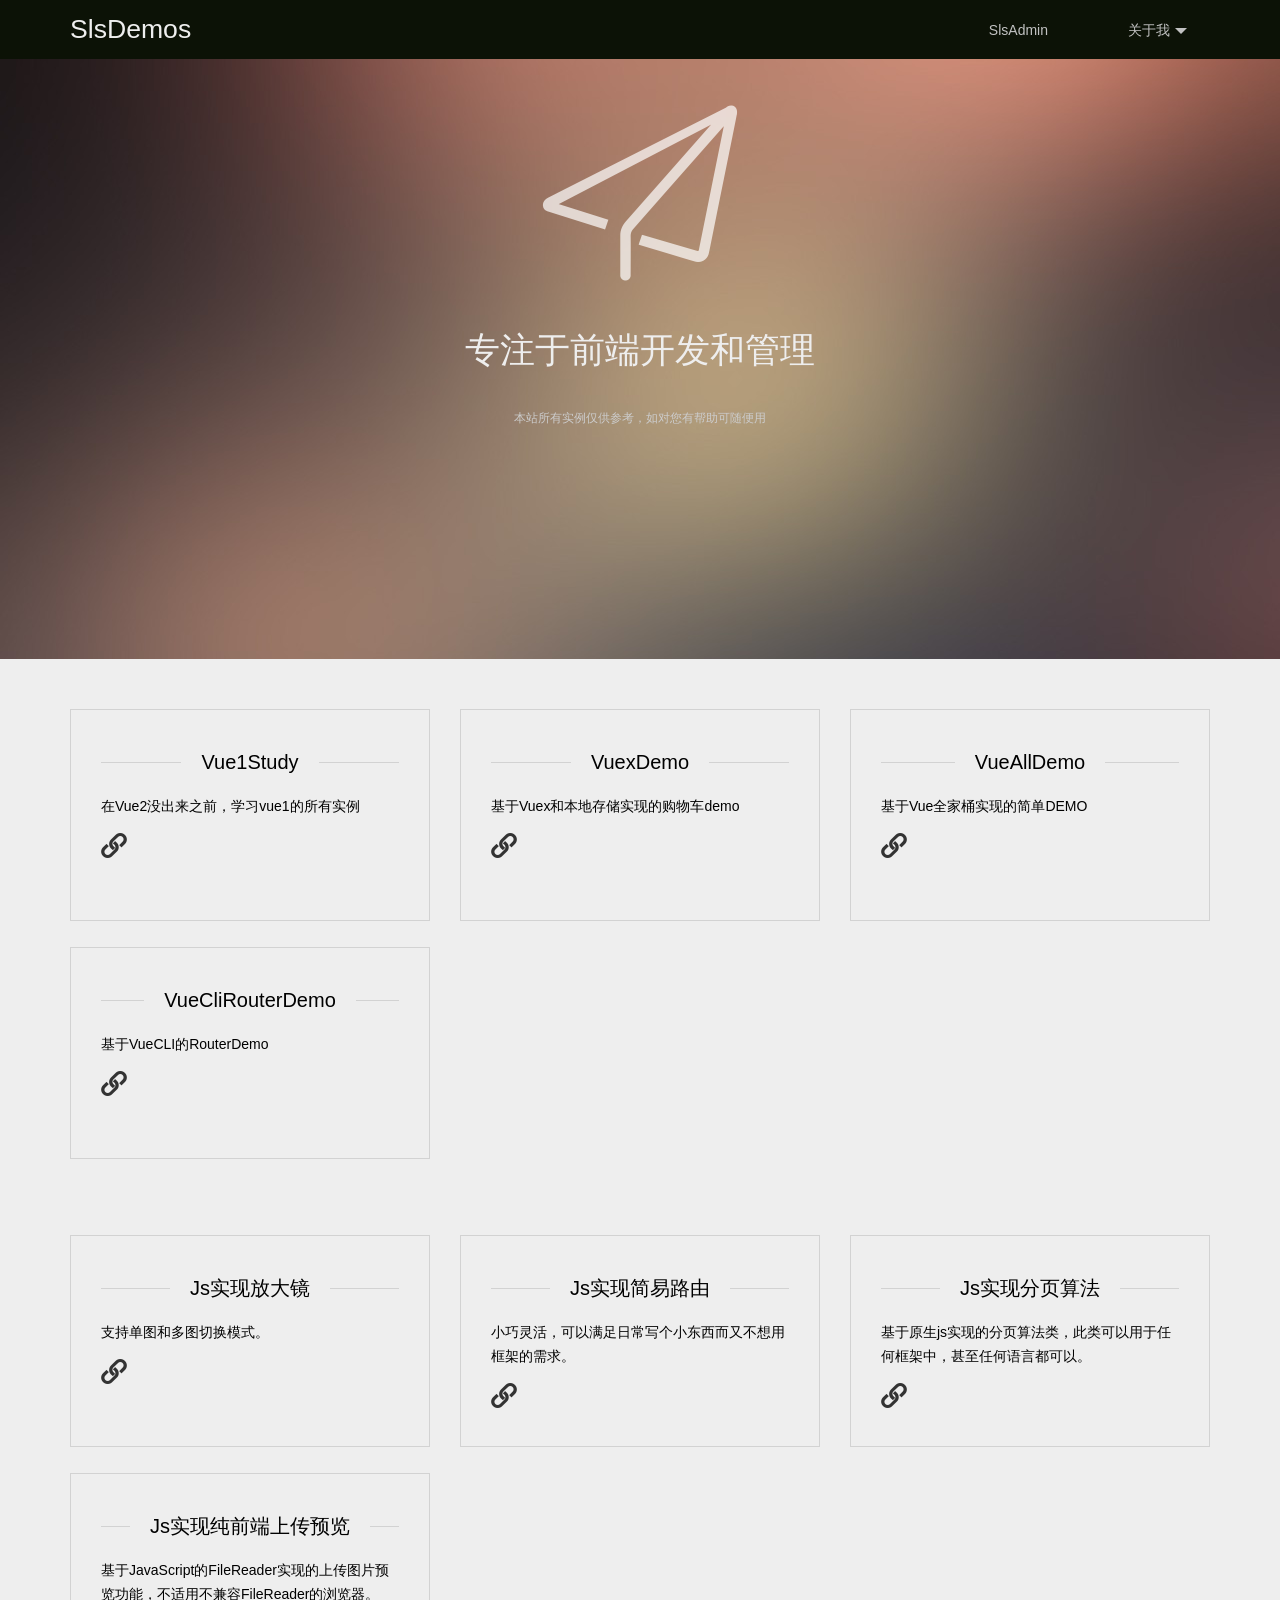
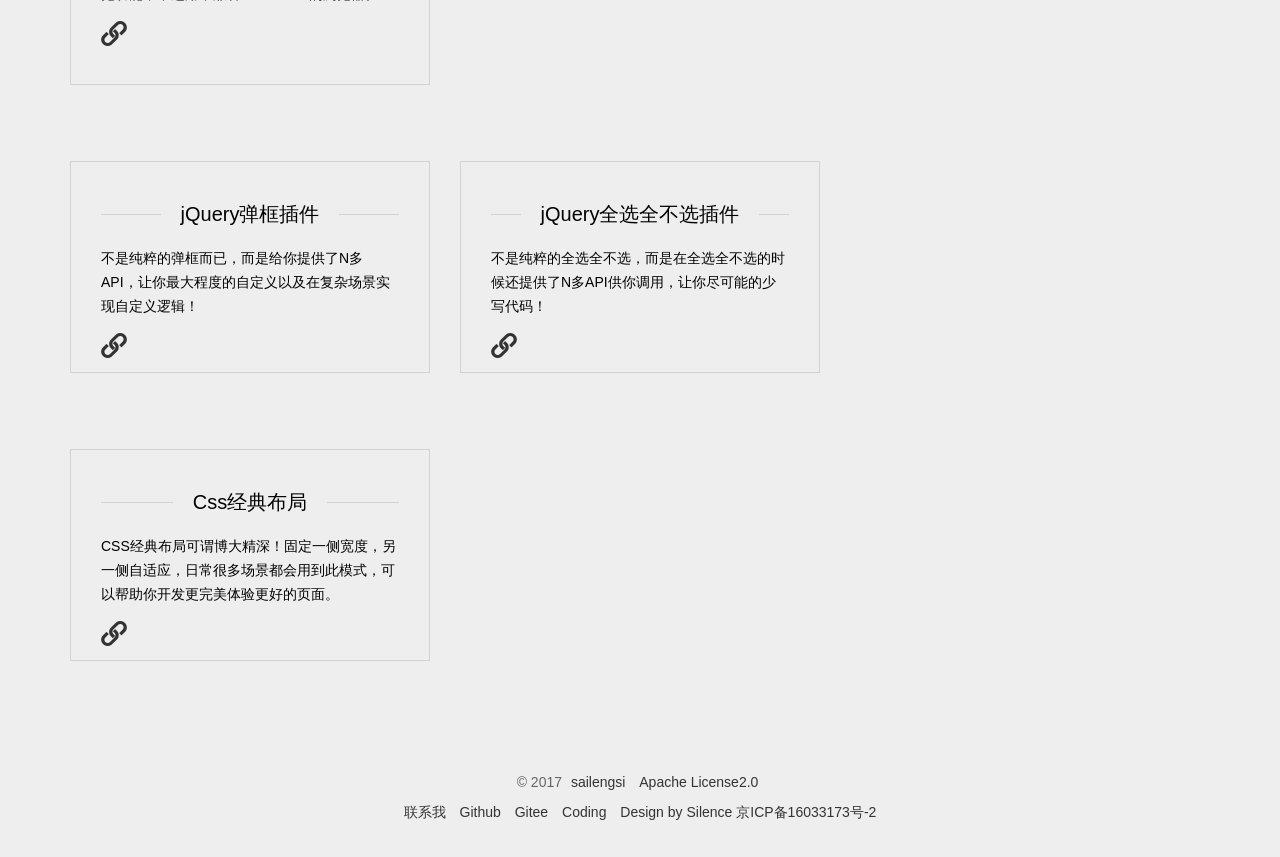
<file: index.html>
<!DOCTYPE html>
<html>

<head>
    <meta charset="utf-8">
    <title>SlsDemos - 专注于前端的开发和管理</title>
    <meta name="keywords" content="赛冷思,赛冷思个人博客,赛冷思演示,赛冷思demo,赛冷思css,赛冷思js,赛冷思javascript,赛冷思jquery,赛冷思vue,赛冷思react,赛冷思angular">
    <meta name="description" content="赛冷思在日常开发者积累的常见demo，自己源码实现，代码开源，可供参考。">
    <meta name="renderer" content="webkit">
    <meta http-equiv="X-UA-Compatible" content="IE=edge,chrome=1">
    <meta name="viewport" content="width=device-width, initial-scale=1, maximum-scale=1">
    <meta name="apple-mobile-web-app-status-bar-style" content="black">
    <meta name="apple-mobile-web-app-capable" content="yes">
    <meta name="format-detection" content="telephone=no">
    <!--<script src="./layui/layui.js" charset="utf-8"></script>-->
    <link rel="stylesheet" media="all" href="static/lib/layui/css/layui.css" />
    <link rel="stylesheet" media="all" href="static/css/site.css" />
</head>

<body class="site-home" id="LAY_home" style="background-color: #eee;">
    <div class="layui-header header header-index">
        <div class="layui-main">
            <a class="logo" href="/" style="font-size: 1.9em;line-height: 1em;color: #eee;">SlsDemos</a>
            <ul class="layui-nav" pc>
                <li class="layui-nav-item">
                    <a href="https://slsadmin.org/" target="_blank">SlsAdmin</a>
                </li>
                <!-- <li class="layui-nav-item">
                    <a href="https://sailengsi.com/" target="_blank">个人博客</a>
                </li> -->
                <!-- <li class="layui-nav-item">
                    <a href="https://github.com/" target="_blank">GitHub</a>
                </li> -->
                <!-- <li class="layui-nav-item" pc>
                <a href="http://fly.layui.com/" target="_blank">社区</a>
            </li> -->
                <li class="layui-nav-item" pc>
                    <a href="javascript:;">关于我</a>
                    <dl class="layui-nav-child">
                        <dd><a href="https://sailengsi.com/" target="_blank">个人博客</a></dd>
                        <dd><a href="https://github.com/sailengsi/" target="_blank">GitHub</a></dd>
                        <dd><a href="https://gitee.com/sailengsi/" target="_blank">Gitee</a></dd>
                        <dd><a href="https://coding.net/u/sailengsi/project" target="_blank">Coding</a></dd>
                    </dl>
                </li>
            </ul>
        </div>
    </div>
    <div class="site-banner">
        <div class="site-banner-bg" style="background: url(static/images/banner-bg.jpg) left top no-repeat;background-size:cover; background-color: #010600;">
        </div>
        <div class="site-banner-main">
            <div class="site-zfj">
                <i class="layui-icon" style="color: #fff; color: rgba(255,255,255,.7);">&#xe609;</i>
            </div>
            <div class="layui-anim" style="line-height: 2.6em;color: #eee;font-size: 2.5em;">
                专注于前端开发和管理
            </div>
            <!-- <div class="site-download">
            <a href="http://git.oschina.net/apiadmin/ApiAdmin/repository/archive/v2.0.1" class="layui-inline site-down" target="_blank">
                <cite class="layui-icon">&#xe601;</cite>
                立即下载
            </a>
        </div> -->
            <div class="site-version">
                <!-- <span>当前版本：<cite class="site-showv">v2.0.1</cite></span>
            <span><a href="http://git.oschina.net/apiadmin/ApiAdmin/releases" target="_blank">更新日志</a></span>
            <span>下载量：<em class="site-showdowns">2782</em></span> -->
                <span>本站所有实例仅供参考，如对您有帮助可随便用</span>
            </div>
        </div>
    </div>
    <div class="layui-main">
        <!-- vue -->
        <ul class="site-idea">
            <li class="mg0">
                <fieldset class="layui-elem-field layui-field-title">
                    <legend>Vue1Study</legend>
                    <p>在Vue2没出来之前，学习vue1的所有实例</p>
                    <div class='mt'>
                        <!-- <a target="_blank" class="go-git" data-href="/sls-vue1-study">
		                		<span>
			                		<i class="layui-icon">&#xe635;</i>  
			                	</span>
		                	</a> -->
                        <a target="_blank" class="go-git" data-href="/sls-vue1-study">
	                		<span>
		                		<i class="layui-icon">&#xe64c;</i>  
		                	</span>
	                	</a>
                    </div>
                </fieldset>
            </li>
            <li>
                <fieldset class="layui-elem-field layui-field-title">
                    <legend>VuexDemo</legend>
                    <p>基于Vuex和本地存储实现的购物车demo</p>
                    <div class='mt'>
                        <!-- <a target="_blank" href="https://github.com/sls-vuex2-demo">
		                		<span>
			                		<i class="layui-icon">&#xe635;</i>  
			                	</span>
		                	</a> -->
                        <a target="_blank" class="go-git" data-href="/sls-vuex2-demo">
	                		<span>
		                		<i class="layui-icon">&#xe64c;</i>  
		                	</span>
	                	</a>
                    </div>
                </fieldset>
            </li>
            <li>
                <fieldset class="layui-elem-field layui-field-title">
                    <legend>VueAllDemo</legend>
                    <p>基于Vue全家桶实现的简单DEMO</p>
                    <div class='mt'>
                        <!-- <a target="_blank" href="https://github.com/sls-vue2-all-demo">
		                		<span>
			                		<i class="layui-icon">&#xe635;</i>  
			                	</span>
		                	</a> -->
                        <a target="_blank" class="go-git" data-href="/sls-vue2-all-demo">
	                		<span>
		                		<i class="layui-icon">&#xe64c;</i>  
		                	</span>
	                	</a>
                    </div>
                </fieldset>
            </li>
            <li class="mg0">
                <fieldset class="layui-elem-field layui-field-title">
                    <legend>VueCliRouterDemo</legend>
                    <p>基于VueCLI的RouterDemo</p>
                    <div class='mt'>
                        <!-- <a target="_blank" href="https://github.com/sls-vue2-cli-router-demo">
		                		<span>
			                		<i class="layui-icon">&#xe635;</i>  
			                	</span>
		                	</a> -->
                        <a target="_blank" class="go-git" data-href="/sls-vue2-cli-router-demo">
	                		<span>
		                		<i class="layui-icon">&#xe64c;</i>  
		                	</span>
	                	</a>
                    </div>
                </fieldset>
            </li>
        </ul>
        <!-- javascript -->
        <ul class="site-idea">
            <li class="mg0">
                <fieldset class="layui-elem-field layui-field-title">
                    <legend>Js实现放大镜</legend>
                    <p>支持单图和多图切换模式。</p>
                    <div class='mt'>
                        <!-- <a target="_blank" href="https://github.com/sls-pic-magnifier">
		                		<span>
			                		<i class="layui-icon">&#xe635;</i>  
			                	</span>
		                	</a> -->
                        <a target="_blank" class="go-git" data-href="/sls-pic-magnifier">
	                		<span>
		                		<i class="layui-icon">&#xe64c;</i>  
		                	</span>
	                	</a>
                        <!-- <a target="_blank" href="https://github.com/sls-pic-magnifier/blob/master/README.md">
		                		<span>
			                		<i class="layui-icon">&#xe705;</i>  
			                	</span>
		                	</a> -->
                    </div>
                </fieldset>
            </li>
            <li>
                <fieldset class="layui-elem-field layui-field-title">
                    <legend>Js实现简易路由</legend>
                    <p>小巧灵活，可以满足日常写个小东西而又不想用框架的需求。</p>
                    <div class='mt'>
                        <!-- <a target="_blank" href="https://github.com/sls-route">
	                		<span>
		                		<i class="layui-icon">&#xe635;</i>  
		                	</span>
	                	</a> -->
                        <a target="_blank" class="go-git" data-href="/sls-route">
	                		<span>
		                		<i class="layui-icon">&#xe64c;</i>  
		                	</span>
	                	</a>
                        <!-- <a target="_blank" class="go-git" data-href="/js/sls-route/doc/">
	                		<span>
		                		<i class="layui-icon">&#xe705;</i>  
		                	</span>
	                	</a> -->
                    </div>
                </fieldset>
            </li>
            <li>
                <fieldset class="layui-elem-field layui-field-title">
                    <legend>Js实现分页算法</legend>
                    <p>基于原生js实现的分页算法类，此类可以用于任何框架中，甚至任何语言都可以。</p>
                    <div class='mt'>
                        <!-- <a target="_blank" href="https://github.com/sls-page">
	                		<span>
		                		<i class="layui-icon">&#xe635;</i>  
		                	</span>
	                	</a> -->
                        <a target="_blank" class="go-git" data-href="/sls-page">
	                		<span>
		                		<i class="layui-icon">&#xe64c;</i>  
		                	</span>
	                	</a>
                        <!-- <a target="_blank" class="go-git" data-href="/js/sls-page/doc/">
	                		<span>
		                		<i class="layui-icon">&#xe705;</i>  
		                	</span>
	                	</a> -->
                    </div>
                </fieldset>
            </li>
            <li class="mg0">
                <fieldset class="layui-elem-field layui-field-title">
                    <legend>Js实现纯前端上传预览</legend>
                    <p>基于JavaScript的FileReader实现的上传图片预览功能，不适用不兼容FileReader的浏览器。</p>
                    <div class='mt'>
                        <!-- <a target="_blank" href="https://github.com/sls-upload-preview">
	                		<span>
		                		<i class="layui-icon">&#xe635;</i>  
		                	</span>
	                	</a> -->
                        <a target="_blank" class="go-git" data-href="/sls-upload-preview">
	                		<span>
		                		<i class="layui-icon">&#xe64c;</i>  
		                	</span>
	                	</a>
                        <!-- <a target="_blank" class="go-git" data-href="/js/sls-upload-preview/doc/">
		                		<span>
			                		<i class="layui-icon">&#xe705;</i>  
			                	</span>
		                	</a> -->
                    </div>
                </fieldset>
            </li>
        </ul>
        <!-- jquery -->
        <ul class="site-idea">
            <li class="mg0">
                <fieldset class="layui-elem-field layui-field-title">
                    <legend>jQuery弹框插件</legend>
                    <p>不是纯粹的弹框而已，而是给你提供了N多API，让你最大程度的自定义以及在复杂场景实现自定义逻辑！</p>
                    <div class='mt'>
                        <!-- <a target="_blank" href="https://github.com/sls-jquery-modal">
	                		<span>
		                		<i class="layui-icon">&#xe635;</i>  
		                	</span>
	                	</a> -->
                        <a target="_blank" class="go-git" data-href="/sls-jquery-modal">
	                		<span>
		                		<i class="layui-icon">&#xe64c;</i>  
		                	</span>
	                	</a>
                        <!-- <a target="_blank" class="go-git" data-href="/jquery/sls-jquery-modal/doc/">
	                		<span>
		                		<i class="layui-icon">&#xe705;</i>
		                	</span>
	                	</a> -->
                    </div>
                </fieldset>
            </li>
            <li>
                <fieldset class="layui-elem-field layui-field-title">
                    <legend>jQuery全选全不选插件</legend>
                    <p>不是纯粹的全选全不选，而是在全选全不选的时候还提供了N多API供你调用，让你尽可能的少写代码！</p>
                    <div class='mt'>
                        <!-- <a target="_blank" href="https://github.com/sls-jquery-checked">
	                		<span>
		                		<i class="layui-icon">&#xe635;</i>  
		                	</span>
	                	</a> -->
                        <a target="_blank" class="go-git" data-href="/sls-jquery-checked">
	                		<span>
		                		<i class="layui-icon">&#xe64c;</i>  
		                	</span>
	                	</a>
                        <!-- <a target="_blank" class="go-git" data-href="/jquery/sls-jquery-checked/doc/">
	                		<span>
		                		<i class="layui-icon">&#xe705;</i>
		                	</span>
	                	</a> -->
                    </div>
                </fieldset>
            </li>
        </ul>
        <!-- Css -->
        <ul class="site-idea">
            <li class="mg0">
                <fieldset class="layui-elem-field layui-field-title">
                    <legend>Css经典布局</legend>
                    <p>CSS经典布局可谓博大精深！固定一侧宽度，另一侧自适应，日常很多场景都会用到此模式，可以帮助你开发更完美体验更好的页面。</p>
                    <div class='mt'>
                        <!-- <a target="_blank" href="https://github.com/css-layout-fixed-auto">
	                		<span>
		                		<i class="layui-icon">&#xe635;</i>  
		                	</span>
	                	</a> -->
                        <a target="_blank" class="go-git" data-href="/css-layout-fixed-auto">
	                		<span>
		                		<i class="layui-icon">&#xe64c;</i>  
		                	</span>
	                	</a>
                        <!-- <a target="_blank" href="https://github.com/css-layout-fixed-auto/blob/master/readme.md">
	                		<span>
		                		<i class="layui-icon">&#xe705;</i>  
		                	</span>
	                	</a> -->
                    </div>
                </fieldset>
            </li>
        </ul>
    </div>
    <div class="layui-footer footer footer-index">
        <div class="layui-main">
            <p>&copy; 2017 <a target="_blank" class="go-git" data-href="/">sailengsi</a> <a href="https://www.apache.org/licenses/LICENSE-2.0.html">Apache License2.0</a></p>
            <p>
                <!-- <a href="https://admin.apiadmin.org/" target="_blank">案例</a> -->
                <!-- <a href="javascript:layer.msg('请在开源项目中捐赠！');" target="_blank">捐赠</a> -->
                <a href="https://sailengsi.com/messages" target="_blank">联系我</a>
                <a href="https://github.com/sailengsi" target="_blank">Github</a>
                <a href="https://gitee.com/sailengsi" target="_blank">Gitee</a>
                <a href="https://coding.net/u/sailengsi/project" target="_blank">Coding</a>
                <a href="https://sailengsi.com/" target="_blank">Design by Silence 京ICP备16033173号-2</a>
            </p>
        </div>
    </div>
    <script charset="utf-8" src="static/lib/layui/layui.all.js"></script>
    <script>
        var host = window.location.host,
            gitHost = '/';
            goGits = document.querySelectorAll('.go-git');

            switch(host){
                case 'sailengsi.github.io':
                    gitHost = 'https://github.com/';
                break;
                case 'sailengsi.coding.me':
                    gitHost = 'https://coding.net/';
                break;
                case 'sailengsi.gitee.io':
                    gitHost = 'https://gitee.com/';
                break;
                default:
                    gitHost = 'https://github.com/';
            }
        for(var i = 0;i<goGits.length;i++){
            goGits[i].onclick=(function(j){
                return function(){
                    var repoName = this.getAttribute('data-href');
                    if (host === '/') {
                        window.open('https://github.com/sailengsi'+repoName);
                        // window.location.href='https://github.com/sailengsi'+repoName;
                        return;
                    }
                    if (host === 'sailengsi.coding.me') {
                        window.open(gitHost+'u/sailengsi/p'+repoName+'/git');
                        // window.location.href=gitHost+'u/sailengsi/p/'+repoName+'/git';
                        return;
                    }
                    window.open(gitHost+'sailengsi'+repoName);
                    // window.location.href = gitHost+'sailengsi'+repoName;
                }
            })(i);
        }
    </script>
    <script>
    (function() {
        var bp = document.createElement('script');
        var curProtocol = window.location.protocol.split(':')[0];
        if (curProtocol === 'https') {
            bp.src = 'https://zz.bdstatic.com/linksubmit/push.js';
        } else {
            bp.src = 'http://push.zhanzhang.baidu.com/push.js';
        }
        var s = document.getElementsByTagName("script")[0];
        s.parentNode.insertBefore(bp, s);
    })();
    </script>
</body>

</html>
</file>
<file: static/lib/layui/css/layui.css>
/** layui-v1.0.9_rls MIT License By http://www.layui.com */
 .layui-laypage a,a{text-decoration:none}.layui-btn,.layui-inline,img{vertical-align:middle}.layui-btn,.layui-unselect{-webkit-user-select:none;-ms-user-select:none;-moz-user-select:none}.layui-btn,.layui-tree li i,.layui-unselect{-moz-user-select:none}blockquote,body,button,dd,div,dl,dt,form,h1,h2,h3,h4,h5,h6,input,li,ol,p,pre,td,textarea,th,ul{margin:0;padding:0;-webkit-tap-highlight-color:rgba(0,0,0,0)}a:active,a:hover{outline:0}img{display:inline-block;border:none}li{list-style:none}table{border-collapse:collapse;border-spacing:0}h1,h2,h3{font-size:14px;font-weight:400}h4,h5,h6{font-size:100%;font-weight:400}button,input,optgroup,option,select,textarea{font-family:inherit;font-size:inherit;font-style:inherit;font-weight:inherit;outline:0}pre{white-space:pre-wrap;white-space:-moz-pre-wrap;white-space:-pre-wrap;white-space:-o-pre-wrap;word-wrap:break-word}::-webkit-scrollbar{width:10px;height:10px}::-webkit-scrollbar-button:vertical{display:none}::-webkit-scrollbar-corner,::-webkit-scrollbar-track{background-color:#e2e2e2}::-webkit-scrollbar-thumb{border-radius:0;background-color:rgba(0,0,0,.3)}::-webkit-scrollbar-thumb:vertical:hover{background-color:rgba(0,0,0,.35)}::-webkit-scrollbar-thumb:vertical:active{background-color:rgba(0,0,0,.38)}@font-face{font-family:layui-icon;src:url(../font/iconfont.eot?v=1.0.9);src:url(../font/iconfont.eot?v=1.0.9) format('embedded-opentype'),url(../font/iconfont.svg?v=1.0.9) format('svg'),url(../font/iconfont.woff?v=1.0.9) format('woff'),url(../font/iconfont.ttf?v=1.0.9) format('truetype')}.layui-icon{font-family:layui-icon!important;font-size:16px;font-style:normal;-webkit-font-smoothing:antialiased;-moz-osx-font-smoothing:grayscale}body{line-height:24px;font:14px Helvetica Neue,Helvetica,PingFang SC,\5FAE\8F6F\96C5\9ED1,Tahoma,Arial,sans-serif}hr{height:1px;margin:10px 0;border:0;background-color:#e2e2e2;clear:both}a{color:#333}a:hover{color:#777}a cite{font-style:normal;*cursor:pointer}.layui-box,.layui-box *{-webkit-box-sizing:content-box!important;-moz-box-sizing:content-box!important;box-sizing:content-box!important}.layui-border-box,.layui-border-box *{-webkit-box-sizing:border-box!important;-moz-box-sizing:border-box!important;box-sizing:border-box!important}.layui-clear{clear:both;*zoom:1}.layui-clear:after{content:'\20';clear:both;*zoom:1;display:block;height:0}.layui-inline{position:relative;display:inline-block;*display:inline;*zoom:1}.layui-edge{position:absolute;width:0;height:0;border-style:dashed;border-color:transparent;overflow:hidden}.layui-elip{text-overflow:ellipsis;overflow:hidden;white-space:nowrap}.layui-disabled,.layui-disabled:hover{color:#d2d2d2!important;cursor:not-allowed!important}.layui-circle{border-radius:100%}.layui-show{display:block!important}.layui-hide{display:none!important}.layui-main{position:relative;width:1140px;margin:0 auto}.layui-header{position:relative;z-index:1000;height:60px}.layui-header a:hover{transition:all .5s;-webkit-transition:all .5s}.layui-side{position:fixed;top:0;bottom:0;z-index:999;width:200px;overflow-x:hidden}.layui-side-scroll{width:220px;height:100%;overflow-x:hidden}.layui-body{position:absolute;left:200px;right:0;top:0;bottom:0;z-index:998;width:auto;overflow:hidden;overflow-y:auto;-webkit-box-sizing:border-box;-moz-box-sizing:border-box;box-sizing:border-box}.layui-layout-admin .layui-header{background-color:#23262E}.layui-layout-admin .layui-side{top:60px;width:200px;overflow-x:hidden}.layui-layout-admin .layui-body{top:60px;bottom:44px}.layui-layout-admin .layui-main{width:auto;margin:0 15px}.layui-layout-admin .layui-footer{position:fixed;left:200px;right:0;bottom:0;height:44px;background-color:#eee}.layui-btn,.layui-input,.layui-select,.layui-textarea,.layui-upload-button{outline:0;-webkit-transition:border-color .3s cubic-bezier(.65,.05,.35,.5);transition:border-color .3s cubic-bezier(.65,.05,.35,.5);-webkit-box-sizing:border-box!important;-moz-box-sizing:border-box!important;box-sizing:border-box!important}.layui-elem-quote{margin-bottom:10px;padding:15px;line-height:22px;border-left:5px solid #009688;border-radius:0 2px 2px 0;background-color:#f2f2f2}.layui-quote-nm{border-color:#e2e2e2;border-style:solid;border-width:1px 1px 1px 5px;background:0 0}.layui-elem-field{margin-bottom:10px;padding:0;border:1px solid #e2e2e2}.layui-elem-field legend{margin-left:20px;padding:0 10px;font-size:20px;font-weight:300}.layui-field-title{margin:10px 0 20px;border:none;border-top:1px solid #e2e2e2}.layui-field-box{padding:10px 15px}.layui-field-title .layui-field-box{padding:10px 0}.layui-progress{position:relative;height:6px;border-radius:20px;background-color:#e2e2e2}.layui-progress-bar{position:absolute;width:0;max-width:100%;height:6px;border-radius:20px;text-align:right;background-color:#5FB878;transition:all .3s;-webkit-transition:all .3s}.layui-progress-big,.layui-progress-big .layui-progress-bar{height:18px;line-height:18px}.layui-progress-text{position:relative;top:-18px;line-height:18px;font-size:12px;color:#666}.layui-progress-big .layui-progress-text{position:static;padding:0 10px;color:#fff}.layui-collapse{border:1px solid #e2e2e2;border-radius:2px}.layui-colla-item{border-top:1px solid #e2e2e2}.layui-colla-item:first-child{border-top:none}.layui-colla-title{position:relative;height:42px;line-height:42px;padding:0 15px 0 35px;color:#333;background-color:#f2f2f2;cursor:pointer}.layui-colla-content{display:none;padding:10px 15px;line-height:22px;border-top:1px solid #e2e2e2;color:#666}.layui-colla-icon{position:absolute;left:15px;top:0;font-size:14px}.layui-bg-red{background-color:#FF5722}.layui-bg-orange{background-color:#F7B824}.layui-bg-green{background-color:#009688}.layui-bg-cyan{background-color:#2F4056}.layui-bg-blue{background-color:#1E9FFF}.layui-bg-black{background-color:#393D49}.layui-bg-gray{background-color:#eee}.layui-word-aux{font-size:12px;color:#999;padding:0 5px}.layui-btn{display:inline-block;height:38px;line-height:38px;padding:0 18px;background-color:#009688;color:#fff;white-space:nowrap;text-align:center;font-size:14px;border:none;border-radius:2px;cursor:pointer;opacity:.9;filter:alpha(opacity=90)}.layui-btn:hover{opacity:.8;filter:alpha(opacity=80);color:#fff}.layui-btn:active{opacity:1;filter:alpha(opacity=100)}.layui-btn+.layui-btn{margin-left:10px}.layui-btn-radius{border-radius:100px}.layui-btn .layui-icon{font-size:18px;vertical-align:bottom}.layui-btn-primary{border:1px solid #C9C9C9;background-color:#fff;color:#555}.layui-btn-primary:hover{border-color:#009688;color:#333}.layui-btn-normal{background-color:#1E9FFF}.layui-btn-warm{background-color:#F7B824}.layui-btn-danger{background-color:#FF5722}.layui-btn-disabled,.layui-btn-disabled:active,.layui-btn-disabled:hover{border:1px solid #e6e6e6;background-color:#FBFBFB;color:#C9C9C9;cursor:not-allowed;opacity:1}.layui-btn-big{height:44px;line-height:44px;padding:0 25px;font-size:16px}.layui-btn-small{height:30px;line-height:30px;padding:0 10px;font-size:12px}.layui-btn-small i{font-size:16px!important}.layui-btn-mini{height:22px;line-height:22px;padding:0 5px;font-size:12px}.layui-btn-mini i{font-size:14px!important}.layui-btn-group{display:inline-block;vertical-align:middle;font-size:0}.layui-btn-group .layui-btn{margin-left:0!important;margin-right:0!important;border-left:1px solid rgba(255,255,255,.5);border-radius:0}.layui-btn-group .layui-btn-primary{border-left:none}.layui-btn-group .layui-btn-primary:hover{border-color:#C9C9C9;color:#009688}.layui-btn-group .layui-btn:first-child{border-left:none;border-radius:2px 0 0 2px}.layui-btn-group .layui-btn-primary:first-child{border-left:1px solid #c9c9c9}.layui-btn-group .layui-btn:last-child{border-radius:0 2px 2px 0}.layui-btn-group .layui-btn+.layui-btn{margin-left:0}.layui-btn-group+.layui-btn-group{margin-left:10px}.layui-input,.layui-select,.layui-textarea{height:38px;line-height:38px;line-height:36px\9;border:1px solid #e6e6e6;background-color:#fff;border-radius:2px}.layui-form-label,.layui-form-mid,.layui-textarea{line-height:20px;position:relative}.layui-input,.layui-textarea{display:block;width:100%;padding-left:10px}.layui-input:hover,.layui-textarea:hover{border-color:#D2D2D2!important}.layui-input:focus,.layui-textarea:focus{border-color:#C9C9C9!important}.layui-textarea{min-height:100px;height:auto;padding:6px 10px;resize:vertical}.layui-select{padding:0 10px}.layui-form input[type=checkbox],.layui-form input[type=radio],.layui-form select{display:none}.layui-form-item{margin-bottom:15px;clear:both;*zoom:1}.layui-form-item:after{content:'\20';clear:both;*zoom:1;display:block;height:0}.layui-form-label{float:left;display:block;padding:9px 15px;width:80px;font-weight:400;text-align:right}.layui-form-item .layui-inline{margin-bottom:5px;margin-right:10px}.layui-input-block,.layui-input-inline{position:relative}.layui-input-block{margin-left:110px;min-height:36px}.layui-input-inline{display:inline-block;vertical-align:middle}.layui-form-item .layui-input-inline{float:left;width:190px;margin-right:10px}.layui-form-text .layui-input-inline{width:auto}.layui-form-mid{float:left;display:block;padding:8px 0;margin-right:10px}.layui-form-danger+.layui-form-select .layui-input,.layui-form-danger:focus{border:1px solid #FF5722!important}.layui-form-select{position:relative}.layui-form-select .layui-input{padding-right:30px;cursor:pointer}.layui-form-select .layui-edge{position:absolute;right:10px;top:50%;margin-top:-3px;cursor:pointer;border-width:6px;border-top-color:#c2c2c2;border-top-style:solid;transition:all .3s;-webkit-transition:all .3s}.layui-form-select dl{display:none;position:absolute;left:0;top:42px;padding:5px 0;z-index:999;min-width:100%;border:1px solid #d2d2d2;max-height:300px;overflow-y:auto;background-color:#fff;border-radius:2px;box-shadow:0 2px 4px rgba(0,0,0,.12);box-sizing:border-box}.layui-form-select dl dd,.layui-form-select dl dt{padding:0 10px;line-height:36px;white-space:nowrap;overflow:hidden;text-overflow:ellipsis}.layui-form-select dl dt{font-size:12px;color:#999}.layui-form-select dl dd{cursor:pointer}.layui-form-select dl dd:hover{background-color:#f2f2f2}.layui-form-select .layui-select-group dd{padding-left:20px}.layui-form-select dl dd.layui-this{background-color:#5FB878;color:#fff}.layui-form-checkbox,.layui-form-select dl dd.layui-disabled{background-color:#fff}.layui-form-selected dl{display:block}.layui-form-checkbox,.layui-form-checkbox *,.layui-form-radio,.layui-form-radio *,.layui-form-switch{display:inline-block;vertical-align:middle}.layui-form-selected .layui-edge{margin-top:-9px;-webkit-transform:rotate(180deg);transform:rotate(180deg);margin-top:-3px\9}:root .layui-form-selected .layui-edge{margin-top:-9px\0/IE9}.layui-select-none{margin:5px 0;text-align:center;color:#999}.layui-select-disabled .layui-disabled{border-color:#eee!important}.layui-select-disabled .layui-edge{border-top-color:#d2d2d2}.layui-form-checkbox{position:relative;height:30px;line-height:28px;margin-right:10px;padding-right:30px;border:1px solid #d2d2d2;cursor:pointer;font-size:0;border-radius:2px;-webkit-transition:.1s linear;transition:.1s linear;box-sizing:border-box!important}.layui-form-checkbox:hover{border:1px solid #c2c2c2}.layui-form-checkbox span{padding:0 10px;height:100%;font-size:14px;background-color:#d2d2d2;color:#fff;overflow:hidden;white-space:nowrap;text-overflow:ellipsis}.layui-form-checkbox:hover span{background-color:#c2c2c2}.layui-form-checkbox i{position:absolute;right:0;width:30px;color:#fff;font-size:20px;text-align:center}.layui-form-checkbox:hover i{color:#c2c2c2}.layui-form-checked,.layui-form-checked:hover{border-color:#5FB878}.layui-form-checked span,.layui-form-checked:hover span{background-color:#5FB878}.layui-form-checked i,.layui-form-checked:hover i{color:#5FB878}.layui-form-item .layui-form-checkbox{margin-top:4px}.layui-form-checkbox[lay-skin=primary]{height:auto!important;line-height:normal!important;border:none!important;margin-right:0;padding-right:0;background:0 0}.layui-form-checkbox[lay-skin=primary] span{float:right;padding-right:15px;line-height:18px;background:0 0;color:#666}.layui-form-checkbox[lay-skin=primary] i{position:relative;top:0;width:16px;line-height:16px;border:1px solid #d2d2d2;font-size:12px;border-radius:2px;background-color:#fff;-webkit-transition:.1s linear;transition:.1s linear}.layui-form-checkbox[lay-skin=primary]:hover i{border-color:#5FB878;color:#fff}.layui-form-checked[lay-skin=primary] i{border-color:#5FB878;background-color:#5FB878;color:#fff}.layui-checkbox-disbaled[lay-skin=primary] span{background:0 0!important}.layui-checkbox-disbaled[lay-skin=primary]:hover i{border-color:#d2d2d2}.layui-form-item .layui-form-checkbox[lay-skin=primary]{margin-top:10px}.layui-form-switch{position:relative;height:22px;line-height:22px;width:42px;padding:0 5px;margin-top:8px;border:1px solid #d2d2d2;border-radius:20px;cursor:pointer;background-color:#fff;-webkit-transition:.1s linear;transition:.1s linear}.layui-form-switch i{position:absolute;left:5px;top:3px;width:16px;height:16px;border-radius:20px;background-color:#d2d2d2;-webkit-transition:.1s linear;transition:.1s linear}.layui-form-switch em{position:absolute;right:5px;top:0;width:25px;padding:0!important;text-align:center!important;color:#999!important;font-style:normal!important;font-size:12px}.layui-form-onswitch{border-color:#5FB878;background-color:#5FB878}.layui-form-onswitch i{left:32px;background-color:#fff}.layui-form-onswitch em{left:5px;right:auto;color:#fff!important}.layui-checkbox-disbaled{border-color:#e2e2e2!important}.layui-checkbox-disbaled span{background-color:#e2e2e2!important}.layui-checkbox-disbaled:hover i{color:#fff!important}.layui-form-radio{line-height:28px;margin:6px 10px 0 0;padding-right:10px;cursor:pointer;font-size:0}.layui-form-radio i{margin-right:8px;font-size:22px;color:#c2c2c2}.layui-form-radio span{font-size:14px}.layui-form-radio i:hover,.layui-form-radioed i{color:#5FB878}.layui-radio-disbaled i{color:#e2e2e2!important}.layui-form-pane .layui-form-label{width:110px;padding:8px 15px;height:38px;line-height:20px;border:1px solid #e6e6e6;border-radius:2px 0 0 2px;text-align:center;background-color:#FBFBFB;overflow:hidden;white-space:nowrap;text-overflow:ellipsis;-webkit-box-sizing:border-box!important;-moz-box-sizing:border-box!important;box-sizing:border-box!important}.layui-form-pane .layui-input-inline{margin-left:-1px}.layui-form-pane .layui-input-block{margin-left:110px;left:-1px}.layui-form-pane .layui-input{border-radius:0 2px 2px 0}.layui-form-pane .layui-form-text .layui-form-label{float:none;width:100%;border-right:1px solid #e6e6e6;border-radius:2px;-webkit-box-sizing:border-box!important;-moz-box-sizing:border-box!important;box-sizing:border-box!important;text-align:left}.layui-laypage button,.layui-laypage input,.layui-nav{-webkit-box-sizing:border-box!important;-moz-box-sizing:border-box!important}.layui-form-pane .layui-form-text .layui-input-inline{display:block;margin:0;top:-1px;clear:both}.layui-form-pane .layui-form-text .layui-input-block{margin:0;left:0;top:-1px}.layui-form-pane .layui-form-text .layui-textarea{min-height:100px;border-radius:0 0 2px 2px}.layui-form-pane .layui-form-checkbox{margin:4px 0 4px 10px}.layui-form-pane .layui-form-radio,.layui-form-pane .layui-form-switch{margin-top:6px;margin-left:10px}.layui-form-pane .layui-form-item[pane]{position:relative;border:1px solid #e6e6e6}.layui-form-pane .layui-form-item[pane] .layui-form-label{position:absolute;left:0;top:0;height:100%;border-width:0 1px 0 0}.layui-form-pane .layui-form-item[pane] .layui-input-inline{margin-left:110px}.layui-layedit{border:1px solid #d2d2d2;border-radius:2px}.layui-layedit-tool{padding:3px 5px;border-bottom:1px solid #e2e2e2;font-size:0}.layedit-tool-fixed{position:fixed;top:0;border-top:1px solid #e2e2e2}.layui-layedit-tool .layedit-tool-mid,.layui-layedit-tool .layui-icon{display:inline-block;vertical-align:middle;text-align:center;font-size:14px}.layui-layedit-tool .layui-icon{position:relative;width:32px;height:30px;line-height:30px;margin:3px 5px;color:#777;cursor:pointer;border-radius:2px}.layui-layedit-tool .layui-icon:hover{color:#393D49}.layui-layedit-tool .layui-icon:active{color:#000}.layui-layedit-tool .layedit-tool-active{background-color:#e2e2e2;color:#000}.layui-layedit-tool .layui-disabled,.layui-layedit-tool .layui-disabled:hover{color:#d2d2d2;cursor:not-allowed}.layui-layedit-tool .layedit-tool-mid{width:1px;height:18px;margin:0 10px;background-color:#d2d2d2}.layedit-tool-html{width:50px!important;font-size:30px!important}.layedit-tool-b,.layedit-tool-code,.layedit-tool-help{font-size:16px!important}.layedit-tool-d,.layedit-tool-face,.layedit-tool-image,.layedit-tool-unlink{font-size:18px!important}.layedit-tool-image input{position:absolute;font-size:0;left:0;top:0;width:100%;height:100%;opacity:.01;filter:Alpha(opacity=1);cursor:pointer}.layui-layedit-iframe iframe{display:block;width:100%}#LAY_layedit_code{overflow:hidden}.layui-table{width:100%;margin:10px 0;background-color:#fff}.layui-table tr{transition:all .3s;-webkit-transition:all .3s}.layui-table thead tr{background-color:#f2f2f2}.layui-table th{text-align:left}.layui-table td,.layui-table th{padding:9px 15px;min-height:20px;line-height:20px;border:1px solid #e2e2e2;font-size:14px}.layui-table tr:hover,.layui-table[lay-even] tr:nth-child(even){background-color:#f8f8f8}.layui-table[lay-skin=line],.layui-table[lay-skin=row]{border:1px solid #e2e2e2}.layui-table[lay-skin=line] td,.layui-table[lay-skin=line] th{border:none;border-bottom:1px solid #e2e2e2}.layui-table[lay-skin=row] td,.layui-table[lay-skin=row] th{border:none;border-right:1px solid #e2e2e2}.layui-table[lay-skin=nob] td,.layui-table[lay-skin=nob] th{border:none}.layui-upload-button{position:relative;display:inline-block;vertical-align:middle;min-width:60px;height:38px;line-height:38px;border:1px solid #DFDFDF;border-radius:2px;overflow:hidden;background-color:#fff;color:#666}.layui-upload-button:hover{border:1px solid #aaa;color:#333}.layui-upload-button:active{border:1px solid #4CAF50;color:#000}.layui-upload-button input,.layui-upload-file{opacity:.01;filter:Alpha(opacity=1);cursor:pointer}.layui-upload-button input{position:absolute;left:0;top:0;z-index:10;font-size:100px;width:100%;height:100%}.layui-upload-icon{display:block;margin:0 15px;text-align:center}.layui-upload-icon i{margin-right:5px;vertical-align:top;font-size:20px;color:#5FB878}.layui-upload-iframe{position:absolute;width:0;height:0;border:0;visibility:hidden}.layui-upload-enter{border:1px solid #009E94;background-color:#009E94;color:#fff;-webkit-transform:scale(1.1);transform:scale(1.1)}.layui-upload-enter .layui-upload-icon,.layui-upload-enter .layui-upload-icon i{color:#fff}.layui-flow-more{margin:10px 0;text-align:center;color:#999;font-size:14px}.layui-flow-more a{height:32px;line-height:32px}.layui-flow-more a *{display:inline-block;vertical-align:top}.layui-flow-more a cite{padding:0 20px;border-radius:3px;background-color:#eee;color:#333;font-style:normal}.layui-flow-more a cite:hover{opacity:.8}.layui-flow-more a i{font-size:30px;color:#737383}.layui-laypage{display:inline-block;*display:inline;*zoom:1;vertical-align:middle;margin:10px 0;font-size:0}.layui-laypage>:first-child,.layui-laypage>:first-child em{border-radius:2px 0 0 2px}.layui-laypage>:last-child,.layui-laypage>:last-child em{border-radius:0 2px 2px 0}.layui-laypage a,.layui-laypage span{display:inline-block;*display:inline;*zoom:1;vertical-align:middle;padding:0 15px;border:1px solid #e2e2e2;height:28px;line-height:28px;margin:0 -1px 5px 0;background-color:#fff;color:#333;font-size:12px}.layui-laypage em{font-style:normal}.layui-laypage span{color:#999;font-weight:700}.layui-laypage .layui-laypage-curr{position:relative}.layui-laypage .layui-laypage-curr em{position:relative;color:#fff;font-weight:400}.layui-laypage .layui-laypage-curr .layui-laypage-em{position:absolute;left:-1px;top:-1px;padding:1px;width:100%;height:100%;background-color:#009688}.layui-laypage-em{border-radius:2px}.layui-laypage-next em,.layui-laypage-prev em{font-family:Sim sun;font-size:16px}.layui-laypage .layui-laypage-total{height:30px;line-height:30px;margin-left:1px;border:none;font-weight:400}.layui-laypage button,.layui-laypage input{height:30px;line-height:30px;border:1px solid #e2e2e2;border-radius:2px;vertical-align:top;background-color:#fff;box-sizing:border-box!important}.layui-laypage input{width:50px;margin:0 5px;text-align:center}.layui-laypage button{margin-left:5px;padding:0 15px;cursor:pointer}.layui-code{position:relative;margin:10px 0;padding:15px;line-height:20px;border:1px solid #ddd;border-left-width:6px;background-color:#F2F2F2;color:#333;font-family:Courier New;font-size:12px}.layui-tree{line-height:26px}.layui-tree li{text-overflow:ellipsis;overflow:hidden;white-space:nowrap}.layui-tree li .layui-tree-spread,.layui-tree li a{display:inline-block;vertical-align:top;height:26px;*display:inline;*zoom:1;cursor:pointer}.layui-tree li a{font-size:0}.layui-tree li a i{font-size:16px}.layui-tree li a cite{padding:0 6px;font-size:14px;font-style:normal}.layui-tree li i{padding-left:6px;color:#333}.layui-tree li .layui-tree-check{font-size:13px}.layui-tree li .layui-tree-check:hover{color:#009E94}.layui-tree li ul{display:none;margin-left:20px}.layui-tree li .layui-tree-enter{line-height:24px;border:1px dotted #000}.layui-tree-drag{display:none;position:absolute;left:-666px;top:-666px;background-color:#f2f2f2;padding:5px 10px;border:1px dotted #000;white-space:nowrap}.layui-tree-drag i{padding-right:5px}.layui-nav{position:relative;padding:0 20px;background-color:#393D49;color:#c2c2c2;border-radius:2px;font-size:0;box-sizing:border-box!important}.layui-nav *{font-size:14px}.layui-nav .layui-nav-item{position:relative;display:inline-block;*display:inline;*zoom:1;vertical-align:middle;line-height:60px}.layui-nav .layui-nav-item a{display:block;padding:0 20px;color:#c2c2c2;transition:all .3s;-webkit-transition:all .3s}.layui-nav .layui-this:after,.layui-nav-bar,.layui-nav-tree .layui-nav-itemed:after{position:absolute;left:0;top:0;width:0;height:5px;background-color:#5FB878;transition:all .2s;-webkit-transition:all .2s}.layui-nav-bar{z-index:1000}.layui-nav .layui-nav-item a:hover,.layui-nav .layui-this a{color:#fff}.layui-nav .layui-this:after{content:'';top:auto;bottom:0;width:100%}.layui-nav .layui-nav-more{content:'';width:0;height:0;border-style:solid dashed dashed;border-color:#c2c2c2 transparent transparent;overflow:hidden;cursor:pointer;transition:all .2s;-webkit-transition:all .2s;position:absolute;top:28px;right:3px;border-width:6px}.layui-nav .layui-nav-mored,.layui-nav-itemed .layui-nav-more{top:22px;border-style:dashed dashed solid;border-color:transparent transparent #c2c2c2}.layui-nav-child{display:none;position:absolute;left:0;top:65px;min-width:100%;line-height:36px;padding:5px 0;box-shadow:0 2px 4px rgba(0,0,0,.12);border:1px solid #d2d2d2;background-color:#fff;z-index:100;border-radius:2px;white-space:nowrap}.layui-nav .layui-nav-child a{color:#333}.layui-nav .layui-nav-child a:hover{background-color:#f2f2f2;color:#333}.layui-nav-child dd{position:relative}.layui-nav-child dd.layui-this{background-color:#5FB878;color:#fff}.layui-nav-child dd.layui-this a{color:#fff}.layui-nav-child dd.layui-this:after{display:none}.layui-nav-tree{width:200px;padding:0}.layui-nav-tree .layui-nav-item{display:block;width:100%;line-height:45px}.layui-nav-tree .layui-nav-item a{height:45px;text-overflow:ellipsis;overflow:hidden;white-space:nowrap}.layui-nav-tree .layui-nav-item a:hover{background-color:#4E5465}.layui-nav-tree .layui-nav-child dd.layui-this,.layui-nav-tree .layui-this,.layui-nav-tree .layui-this>a,.layui-nav-tree .layui-this>a:hover{background-color:#009688;color:#fff}.layui-nav-tree .layui-this:after{display:none}.layui-nav-itemed>a,.layui-nav-tree .layui-nav-title a,.layui-nav-tree .layui-nav-title a:hover{background-color:#2B2E37!important;color:#fff!important}.layui-nav-tree .layui-nav-bar{width:5px;height:0;background-color:#009688}.layui-nav-tree .layui-nav-child{position:relative;z-index:0;top:0;border:none;box-shadow:none}.layui-nav-tree .layui-nav-child a{height:40px;line-height:40px;color:#c2c2c2}.layui-nav-tree .layui-nav-child,.layui-nav-tree .layui-nav-child a:hover{background:0 0;color:#fff}.layui-nav-tree .layui-nav-more{top:20px;right:10px}.layui-nav-itemed .layui-nav-more{top:14px}.layui-nav-itemed .layui-nav-child{display:block;padding:0}.layui-nav-side{position:fixed;top:0;bottom:0;left:0;overflow-x:hidden;z-index:999}.layui-breadcrumb{visibility:hidden;font-size:0}.layui-breadcrumb a{padding-right:8px;line-height:22px;font-size:14px;color:#333!important}.layui-breadcrumb a:hover{color:#01AAED!important}.layui-breadcrumb a cite,.layui-breadcrumb a span{color:#666;cursor:text;font-style:normal}.layui-breadcrumb a span{padding-left:8px;font-family:Sim sun}.layui-tab{margin:10px 0;text-align:left!important}.layui-fixbar li,.layui-tab-bar,.layui-tab-title li,.layui-util-face ul li{cursor:pointer;text-align:center}.layui-tab[overflow]>.layui-tab-title{overflow:hidden}.layui-tab-title{position:relative;left:0;height:40px;white-space:nowrap;font-size:0;border-bottom:1px solid #e2e2e2;transition:all .2s;-webkit-transition:all .2s}.layui-tab-title li{display:inline-block;*display:inline;*zoom:1;vertical-align:middle;font-size:14px;transition:all .2s;-webkit-transition:all .2s;position:relative;line-height:40px;min-width:65px;padding:0 10px}.layui-tab-title li a{display:block}.layui-tab-title .layui-this{color:#000}.layui-tab-title .layui-this:after{position:absolute;left:0;top:0;content:'';width:100%;height:41px;border:1px solid #e2e2e2;border-bottom-color:#fff;border-radius:2px 2px 0 0;-webkit-box-sizing:border-box!important;-moz-box-sizing:border-box!important;box-sizing:border-box!important;pointer-events:none}.layui-tab-bar{position:absolute;right:0;top:0;z-index:10;width:30px;height:39px;line-height:39px;border:1px solid #e2e2e2;border-radius:2px;background-color:#fff}.layui-tab-bar .layui-icon{position:relative;display:inline-block;top:3px;transition:all .3s;-webkit-transition:all .3s}.layui-tab-item,.layui-util-face .layui-layer-TipsG{display:none}.layui-tab-more{padding-right:30px;height:auto;white-space:normal}.layui-tab-more li.layui-this:after{border-bottom-color:#e2e2e2;border-radius:2px}.layui-tab-more .layui-tab-bar .layui-icon{top:-2px;top:3px\9;-webkit-transform:rotate(180deg);transform:rotate(180deg)}:root .layui-tab-more .layui-tab-bar .layui-icon{top:-2px\0/IE9}.layui-tab-content{padding:10px}.layui-tab-title li .layui-tab-close{position:relative;margin-left:8px;top:1px;color:#c2c2c2;transition:all .2s;-webkit-transition:all .2s}.layui-tab-title li .layui-tab-close:hover{border-radius:2px;background-color:#FF5722;color:#fff}.layui-tab-brief>.layui-tab-title .layui-this{color:#009688}.layui-tab-brief>.layui-tab-more li.layui-this:after,.layui-tab-brief>.layui-tab-title .layui-this:after{border:none;border-radius:0;border-bottom:3px solid #5FB878}.layui-tab-brief[overflow]>.layui-tab-title .layui-this:after{top:-1px}.layui-tab-card{border:1px solid #e2e2e2;border-radius:2px;box-shadow:0 2px 5px 0 rgba(0,0,0,.1)}.layui-tab-card>.layui-tab-title{background-color:#f2f2f2}.layui-tab-card>.layui-tab-title li{margin-right:-1px;margin-left:-1px}.layui-tab-card>.layui-tab-title .layui-this{background-color:#fff}.layui-tab-card>.layui-tab-title .layui-this:after{border-top:none;border-width:1px;border-bottom-color:#fff}.layui-tab-card>.layui-tab-title .layui-tab-bar{height:40px;line-height:40px;border-radius:0;border-top:none;border-right:none}.layui-tab-card>.layui-tab-more .layui-this{background:0 0;color:#5FB878}.layui-tab-card>.layui-tab-more .layui-this:after{border:none}.layui-fixbar{position:fixed;right:15px;bottom:15px;z-index:9999}.layui-fixbar li{width:50px;height:50px;line-height:50px;margin-bottom:1px;font-size:30px;background-color:#9F9F9F;color:#fff;border-radius:2px;opacity:.95}.layui-fixbar li:hover{opacity:.85}.layui-fixbar li:active{opacity:1}.layui-fixbar .layui-fixbar-top{display:none;font-size:40px}body .layui-util-face{border:none;background:0 0}body .layui-util-face .layui-layer-content{padding:0;background-color:#fff;color:#666;box-shadow:none}.layui-util-face ul{position:relative;width:372px;padding:10px;border:1px solid #D9D9D9;background-color:#fff;box-shadow:0 0 20px rgba(0,0,0,.2)}.layui-util-face ul li{float:left;border:1px solid #e8e8e8;height:22px;width:26px;overflow:hidden;margin:-1px 0 0 -1px;padding:4px 2px}.layui-util-face ul li:hover{position:relative;z-index:2;border:1px solid #eb7350;background:#fff9ec}.layui-anim{-webkit-animation-duration:.3s;animation-duration:.3s;-webkit-animation-fill-mode:both;animation-fill-mode:both}.layui-anim-loop{-webkit-animation-iteration-count:infinite;animation-iteration-count:infinite}@-webkit-keyframes layui-rotate{from{-webkit-transform:rotate(0)}to{-webkit-transform:rotate(360deg)}}@keyframes layui-rotate{from{transform:rotate(0)}to{transform:rotate(360deg)}}.layui-anim-rotate{-webkit-animation-name:layui-rotate;animation-name:layui-rotate;-webkit-animation-duration:1s;animation-duration:1s;-webkit-animation-timing-function:linear;animation-timing-function:linear}@-webkit-keyframes layui-up{from{-webkit-transform:translate3d(0,100%,0);opacity:.3}to{-webkit-transform:translate3d(0,0,0);opacity:1}}@keyframes layui-up{from{transform:translate3d(0,100%,0);opacity:.3}to{transform:translate3d(0,0,0);opacity:1}}.layui-anim-up{-webkit-animation-name:layui-up;animation-name:layui-up}@-webkit-keyframes layui-upbit{from{-webkit-transform:translate3d(0,30px,0);opacity:.3}to{-webkit-transform:translate3d(0,0,0);opacity:1}}@keyframes layui-upbit{from{transform:translate3d(0,30px,0);opacity:.3}to{transform:translate3d(0,0,0);opacity:1}}.layui-anim-upbit{-webkit-animation-name:layui-upbit;animation-name:layui-upbit}@-webkit-keyframes layui-scale{0%{opacity:.3;-webkit-transform:scale(.5)}100%{opacity:1;-webkit-transform:scale(1)}}@keyframes layui-scale{0%{opacity:.3;-ms-transform:scale(.5);transform:scale(.5)}100%{opacity:1;-ms-transform:scale(1);transform:scale(1)}}.layui-anim-scale{-webkit-animation-name:layui-scale;animation-name:layui-scale}@-webkit-keyframes layui-scale-spring{0%{opacity:.5;-webkit-transform:scale(.5)}80%{opacity:.8;-webkit-transform:scale(1.1)}100%{opacity:1;-webkit-transform:scale(1)}}@keyframes layui-scale-spring{0%{opacity:.5;-ms-transform:scale(.5);transform:scale(.5)}80%{opacity:.8;-ms-transform:scale(1.1);transform:scale(1.1)}100%{opacity:1;-ms-transform:scale(1);transform:scale(1)}}.layui-anim-scaleSpring{-webkit-animation-name:layui-scale-spring;animation-name:layui-scale-spring}@media screen and (max-width:450px){.layui-form-item .layui-form-label{text-overflow:ellipsis;overflow:hidden;white-space:nowrap}.layui-form-item .layui-inline{display:block;margin-right:0;margin-bottom:20px;clear:both}.layui-form-item .layui-inline:after{content:'\20';clear:both;display:block;height:0}.layui-form-item .layui-input-inline{display:block;float:none;left:-3px;width:auto;margin:0 0 10px 112px}.layui-form-item .layui-input-inline+.layui-form-mid{margin-left:110px;top:-5px;padding:0}.layui-form-item .layui-form-checkbox{margin-right:5px;margin-bottom:5px}}
</file>
<file: static/css/site.css>
/*!static/less/common.less*/

/*!static/less/home.less*/
@-webkit-keyframes "site-zfj" {
  0% {
    opacity: 1;
    -webkit-transform: translate3d(0, 0, 0) rotate(0deg) scale(1);
  }
  10% {
    opacity: 0.8;
    -webkit-transform: translate3d(-100px, 0px, 0) rotate(10deg) scale(0.7);
  }
  35% {
    opacity: 0.6;
    -webkit-transform: translate3d(100px, 0px, 0) rotate(30deg) scale(0.4);
  }
  50% {
    opacity: 0.4;
    -webkit-transform: translate3d(0, 0, 0) rotate(360deg) scale(0);
  }
  80% {
    opacity: 0.2;
    -webkit-transform: translate3d(0, 0, 0) rotate(720deg) scale(1);
  }
  90% {
    opacity: 0.1;
    -webkit-transform: translate3d(0, 0, 0) rotate(3600deg) scale(6);
  }
  100% {
    opacity: 1;
    -webkit-transform: translate3d(0, 0, 0) rotate(3600deg) scale(1);
  }
}
@keyframes "site-zfj" {
  0% {
    opacity: 1;
    transform: translate3d(0, 0, 0) rotate(0deg) scale(1);
  }
  10% {
    opacity: 0.8;
    transform: translate3d(-100px, 0px, 0) rotate(10deg) scale(0.7);
  }
  35% {
    opacity: 0.6;
    transform: translate3d(100px, 0px, 0) rotate(30deg) scale(0.4);
  }
  50% {
    opacity: 0.4;
    transform: translate3d(0, 0, 0) rotate(360deg) scale(0);
  }
  80% {
    opacity: 0.2;
    transform: translate3d(0, 0, 0) rotate(720deg) scale(1);
  }
  90% {
    opacity: 0.1;
    transform: translate3d(0, 0, 0) rotate(3600deg) scale(6);
  }
  100% {
    opacity: 1;
    transform: translate3d(0, 0, 0) rotate(3600deg) scale(1);
  }
}
@-webkit-keyframes "site-desc" {
  0% {
    -webkit-transform: scale(1.1);
  }
  100% {
    opacity: 1;
    -webkit-transform: scale(1);
  }
}
@keyframes "site-desc" {
  0% {
    transform: scale(1.1);
  }
  100% {
    transform: scale(1);
  }
}
/* 辅助 */
/* 目录 */
/* 文档 */
/* 演示 */
@-webkit-keyframes "demo-fengjie" {
  0% {
    -webkit-filter: blur(0);
    opacity: 1;
    background: #fff;
    height: 300px;
    border-radius: 100%;
  }
  80% {
    -webkit-filter: blur(50px);
    opacity: 0.95;
  }
  100% {
    -webkit-filter: blur(20px);
    opacity: 0;
    background: #fff;
  }
}
@keyframes "demo-fengjie" {
  0% {
    filter: blur(0);
    opacity: 1;
    background: #fff;
    height: 300px;
    border-radius: 100%;
  }
  80% {
    filter: blur(50px);
    opacity: 0.95;
  }
  100% {
    filter: blur(20px);
    opacity: 0;
    background: #fff;
  }
}
/**

 layui官网
 By 贤心

*/
/* 布局 */
/* 头部 */
/*.layui-layout-admin .header-demo{border-bottom-color: #009688; background-color: #fff;}*/
/* 底部 */
/* 首页banner部分 */
/* 其它 */
/* 独立组件 */
/* 适配多设备 */
.site-inline {
  font-size: 0;
}
.site-tree {
  display: inline-block;
  *display: inline;
  *zoom: 1;
  vertical-align: top;
  font-size: 14px;
  width: 220px;
  min-height: 900px;
  padding: 5px 0 20px;
  border-right: 1px solid #eee;
}
.site-tree .layui-tree {
  line-height: 32px;
}
.site-tree .layui-tree li i {
  position: relative;
  font-size: 22px;
  color: #000000;
}
.site-tree .layui-tree li a cite {
  padding: 0 8px;
}
.site-tree .layui-tree li a em {
  font-size: 12px;
  color: #bbbbbb;
  padding-right: 5px;
  font-style: normal;
}
.site-tree .layui-tree li h2 {
  line-height: 36px;
  border-left: 5px solid #009E94;
  margin: 15px 0 5px;
  padding: 0 10px;
  background-color: #f2f2f2;
}
.site-tree .layui-tree li ul {
  margin-left: 27px;
  line-height: 28px;
}
.site-tree .layui-tree li ul a {
  color: #777777;
}
.site-tree .layui-tree li ul a i {
  color: #777777;
}
.site-tree .layui-tree li ul a:hover {
  color: #333333;
}
.site-tree .layui-tree li ul li {
  margin-left: 25px;
  overflow: visible;
  list-style-type: disc;
}
.site-tree .layui-tree li ul li cite {
  padding-left: 0;
}
.site-tree .layui-tree .site-tree-noicon a cite {
  padding-left: 15px;
}
.site-tree .layui-tree .site-tree-noicon ul li cite {
  padding-left: 0;
}
.site-tree .layui-tree .layui-this a {
  color: #01aaed;
}
.site-tree .layui-tree .layui-this .layui-icon {
  color: #01aaed;
}
.site-content {
  display: inline-block;
  *display: inline;
  *zoom: 1;
  vertical-align: top;
  font-size: 14px;
  width: 899px;
  min-height: 900px;
  padding: 20px 0 10px 20px;
}
.header {
  height: 59px;
  border-bottom: 1px solid #404553;
  background-color: #393d49;
}
.header .layui-nav {
  position: absolute;
  right: 0;
  top: 0;
  padding: 0;
  background: none;
}
.header .layui-nav .layui-nav-item {
  margin: 0 20px;
}
.header .layui-nav .layui-nav-item[mobile] {
  display: none;
}
.logo {
  position: absolute;
  left: 0;
  top: 16px;
}
.logo img {
  width: 82px;
  height: 31px;
}
.menu {
  position: absolute;
  right: 0;
  top: 0;
  line-height: 65px;
}
.menu a {
  display: inline-block;
  *display: inline;
  *zoom: 1;
  vertical-align: top;
  position: relative;
  padding: 0 20px;
  margin: 0 20px;
  color: #c2c2c2;
  font-size: 14px;
}
.menu a:hover {
  color: #ffffff;
  transition: all .5s;
  -webkit-transition: all .5s;
}
.menu a.this {
  color: #ffffff;
}
.menu a.this::after {
  content: '';
  position: absolute;
  left: 0;
  bottom: -1px;
  width: 100%;
  height: 5px;
  background-color: #5fb878;
}
.header-index {
  background-color: #0c1206;
  border: none;
}
.header-demo {
  height: 60px;
  border-bottom: none;
}
.header-demo .logo {
  left: 40px;
}
.header-demo .layui-nav {
  top: 0;
}
.header-demo .layui-nav .layui-nav-item {
  margin: 0 10px;
}
.header-demo .layui-nav .layui-this a {
  padding: 0 30px;
}
.header-demo .component {
  left: 185px;
}
.component {
  position: absolute;
  width: 200px;
  left: 120px;
  top: 16px;
}
.component .layui-input {
  height: 30px;
  line-height: 30px;
  padding-left: 12px;
  background-color: #424652;
  background-color: rgba(255, 255, 255, 0.05);
  border: none 0;
  color: #ffffff;
  font-size: 12px;
}
.component .layui-form-select .layui-edge {
  display: none;
  border-top-color: #999999;
}
.component .layui-form-select dl {
  top: 36px;
  background-color: rgba(255, 255, 255, 0.9);
}
.footer {
  padding: 30px 0;
  line-height: 30px;
  text-align: center;
  background-color: #eeeeee;
  color: #666666;
  font-weight: 300;
}
.footer a {
  padding: 0 5px;
}
body .layui-layout-admin .footer-demo {
  height: auto;
  padding: 15px 0;
  line-height: 26px;
}
body .layui-layout-admin .site-demo {
  bottom: 82px;
  padding: 0;
}
body .site-tips p {
  margin: 0;
}
body .layui-layer-dir {
  box-shadow: none;
  border: 1px solid #d2d2d2;
}
body .layui-layer-dir .layui-layer-content {
  padding: 10px;
  max-height: 286px;
  overflow: auto;
}
body .site-demo-nav .layui-nav-item {
  line-height: 40px;
}
.site-banner {
  position: relative;
  height: 600px;
  text-align: center;
  overflow: hidden;
  background-color: #393d49;
}
.site-banner-bg {
  position: absolute;
  left: 0;
  top: 0;
  width: 100%;
  height: 100%;
  background-position: center 0;
}
.site-banner-main {
  position: absolute;
  left: 0;
  top: 0;
  width: 100%;
  height: 100%;
}
.site-zfj {
  padding-top: 25px;
  height: 220px;
}
.site-zfj i {
  position: absolute;
  left: 50%;
  top: 25px;
  width: 200px;
  height: 200px;
  margin-left: -100px;
  font-size: 200px;
  color: #c2c2c2;
}
.layui-anim-scaleSpring {
  -webkit-animation-name: layui-scale-spring;
  animation-name: layui-scale-spring;
}
.site-zfj-anim i {
  -webkit-animation-name: site-zfj;
  animation-name: site-zfj;
  -webkit-animation-duration: 5s;
  animation-duration: 5s;
  -webkit-animation-timing-function: linear;
  animation-timing-function: linear;
}
.site-desc {
  position: relative;
  height: 70px;
  margin-top: 25px;
  background: url(../images/layui/desc.png) center no-repeat;
}
.site-desc cite {
  position: absolute;
  bottom: -40px;
  left: 0;
  width: 100%;
  color: #c2c2c2;
  font-style: normal;
}
.site-desc-anim {
  -webkit-animation-name: site-desc;
  animation-name: site-desc;
}
.site-download {
  margin-top: 80px;
  font-size: 0;
}
.site-download a {
  position: relative;
  padding: 0 45px 0 90px;
  height: 60px;
  line-height: 60px;
  border: 1px solid rgba(255, 255, 255, 0.2);
  font-size: 24px;
  color: #cccccc;
  transition: all .5s;
  -webkit-transition: all .5s;
}
.site-download a:hover {
  border-color: rgba(255, 255, 255, 0.3);
  color: #ffffff;
  border-radius: 30px;
}
.site-download a cite {
  position: absolute;
  left: 45px;
  font-size: 30px;
}
.site-version {
  position: relative;
  margin-top: 15px;
  color: #cccccc;
  font-size: 12px;
}
.site-version span {
  padding: 0 3px;
}
.site-version * {
  font-style: normal;
}
.site-version a {
  color: #e2e2e2;
  text-decoration: underline;
}
.site-banner-other {
  position: absolute;
  left: 0;
  bottom: 32px;
  width: 100%;
  text-align: center;
}
.site-banner-other iframe {
  border: none;
}
.site-idea {
  margin: 50px 0;
  font-size: 0;
  font-weight: 300;
}
.site-idea li {
  display: inline-block;
  vertical-align: top;
  *display: inline;
  *zoom: 1;
  font-size: 14px;
  width: 298px;
  height: 150px;
  padding: 30px;
  line-height: 24px;
  margin-left: 30px;
  border: 1px solid #d2d2d2;
  text-align: left;
  margin-bottom: 26px;
}
.site-idea li.mg0 {
  margin-left: 0;
}
.site-idea li .mt {
  margin-top: 16px;
}
.site-idea li .layui-icon {
  font-size: 26px;
  margin-right: 16px;
}
.site-idea .layui-field-title {
  border-color: #d2d2d2;
}
.site-idea .layui-field-title legend {
  margin: 0 20px 20px 0;
  padding: 0 20px;
  text-align: center;
}
.site-tips {
  margin-bottom: 10px;
  padding: 15px;
  line-height: 22px;
  border-left: 5px solid #0078AD;
  background-color: #f2f2f2;
}
.site-dir {
  display: none;
}
.site-dir li {
  line-height: 26px;
  margin-left: 20px;
  overflow: visible;
  list-style-type: disc;
}
.site-dir li a {
  display: block;
}
.site-dir li a:active {
  color: #01aaed;
}
.site-dir li a.layui-this {
  color: #01aaed;
}
.site-dir a em {
  padding-left: 5px;
  font-size: 12px;
  color: #c2c2c2;
  font-style: normal;
}
.site-fix .site-tree {
  position: fixed;
  top: 0;
  bottom: 0;
  z-index: 666;
  min-height: 0;
  overflow: auto;
  background-color: #ffffff;
}
.site-fix .site-content {
  margin-left: 220px;
}
.site-fix-footer .site-tree {
  margin-bottom: 120px;
}
.site-title {
  margin: 30px 0 20px;
}
.site-title fieldset {
  border: none;
  padding: 0;
  border-top: 1px solid #eee;
}
.site-title fieldset legend {
  margin-left: 20px;
  padding: 0 10px;
  font-size: 22px;
  font-weight: 300;
}
.site-text {
  position: relative;
}
.site-text a {
  color: #01aaed;
}
.site-text p {
  margin-bottom: 10px;
  line-height: 22px;
}
.site-text em {
  padding: 0 3px;
  font-weight: 500;
  font-style: italic;
  color: #666666;
}
.site-text code {
  margin: 0 5px;
  padding: 3px 10px;
  border: 1px solid #e2e2e2;
  background-color: #fbfbfb;
  color: #666666;
  border-radius: 2px;
}
.site-h1 {
  margin-bottom: 20px;
  line-height: 60px;
  padding-bottom: 10px;
  color: #393d49;
  border-bottom: 1px solid #eee;
  font-size: 28px;
  font-weight: 300;
}
.site-h1 .layui-icon {
  position: relative;
  top: 5px;
  font-size: 50px;
  margin-right: 10px;
}
.site-table {
  width: 100%;
  margin: 10px 0;
}
.site-table thead {
  background-color: #f2f2f2;
}
.site-table th {
  padding: 6px 15px;
  min-height: 20px;
  line-height: 20px;
  border: 1px solid #ddd;
  font-size: 14px;
  font-weight: 400;
}
.site-table td {
  padding: 6px 15px;
  min-height: 20px;
  line-height: 20px;
  border: 1px solid #ddd;
  font-size: 14px;
  font-weight: 400;
}
.site-table tr:nth-child(even) {
  background: #fbfbfb;
}
.site-block {
  padding: 20px;
  border: 1px solid #eee;
}
.site-block .layui-form {
  margin-right: 200px;
}
.layui-nav-item .layui-icon {
  position: relative;
  font-size: 20px;
}
.layui-nav-item a cite {
  padding: 0 10px;
}
.site-demo .layui-main {
  margin: 15px;
  line-height: 22px;
}
.site-demo-editor {
  position: absolute;
  top: 0;
  bottom: 0;
  left: 0;
  width: 50%;
}
.site-demo-editor textarea {
  position: absolute;
  width: 100%;
  height: 100%;
  padding: 10px;
  border: none;
  resize: none;
  background-color: #f7fbff;
  background-color: #13151a;
  color: #999999;
  font-family: Courier New;
  font-size: 12px;
  -webkit-box-sizing: border-box !important;
  -moz-box-sizing: border-box !important;
  box-sizing: border-box !important;
}
.site-demo-area {
  position: absolute;
  top: 0;
  bottom: 0;
  width: 100%;
}
.site-demo-btn {
  position: absolute;
  bottom: 15px;
  right: 20px;
}
.site-demo-zanzhu {
  position: absolute;
  bottom: 0;
  left: 0;
  width: 100%;
  height: 90px;
  text-align: center;
  background-color: #e2e2e2;
  overflow: hidden;
}
.site-demo-zanzhu > * {
  position: relative;
  z-index: 1;
}
.site-demo-zanzhu:before {
  content: "";
  position: absolute;
  z-index: 0;
  top: 50%;
  left: 50%;
  width: 120px;
  margin: -10px 0px 0px -60px;
  text-align: center;
  color: #aaaaaa;
  font-size: 18px;
  font-weight: 300;
}
.site-demo-result {
  position: absolute;
  right: 0;
  top: 0;
  bottom: 0;
  width: 50%;
}
.site-demo-result iframe {
  position: absolute;
  width: 100%;
  height: 100%;
}
.site-demo-button {
  margin-bottom: 30px;
}
.site-demo-button div {
  margin: 20px 30px 10px;
}
.layui-btn.site-demo-button + .layui-btn {
  margin-left: 0;
}
.site-demo-button .layui-btn {
  margin: 0 7px 10px 0;
}
.site-demo-text a {
  color: #01aaed;
}
.site-demo-laytpl {
  text-align: center;
}
.site-demo-laytpl textarea {
  width: 40%;
  padding: 15px;
  margin: 0 15px;
  height: 300px;
  border: none;
  background-color: #3f3f3f;
  color: #e3ceab;
  font-family: Courier New;
  resize: none;
}
.site-demo-laytpl div span {
  width: 40%;
  padding: 15px;
  margin: 0 15px;
  display: inline-block;
  text-align: center;
  background: #101010;
  color: #ffffff;
}
.site-demo-tplres {
  margin: 10px 0;
  text-align: center;
}
.site-demo-tplres .site-demo-tplh2 {
  display: inline-block;
  width: 50%;
}
.site-demo-tplres .site-demo-tplview {
  display: inline-block;
  width: 50%;
}
.site-demo-tplres h2 {
  padding: 15px;
  background: #e2e2e2;
}
.site-demo-tplres h3 {
  font-weight: 700;
}
.site-demo-tplres div {
  padding: 14px;
  border: 1px solid #e2e2e2;
  text-align: left;
}
.site-demo-upload {
  width: 200px;
  height: 200px;
  border-radius: 100%;
  position: relative;
  background: #e2e2e2;
}
.site-demo-upload img {
  width: 200px;
  height: 200px;
  border-radius: 100%;
}
.site-demo-upload .site-demo-upbar {
  position: absolute;
  top: 50%;
  left: 50%;
  margin: -18px 0 0 -56px;
}
.site-demo-upload .layui-upload-button {
  background-color: rgba(0, 0, 0, 0.2);
  color: #ffffff;
}
.site-demo-util {
  position: relative;
  width: 300px;
}
.site-demo-util img {
  width: 300px;
  border-radius: 100%;
}
.site-demo-util span {
  position: absolute;
  left: 0;
  top: 0;
  width: 100%;
  height: 100%;
  background: #333;
  cursor: pointer;
}
.site-demo-fengjie {
  -webkit-animation-name: demo-fengjie;
  animation-name: demo-fengjie;
  -webkit-animation-duration: 5s;
  animation-duration: 5s;
}
.layui-layout-admin .site-demo-body {
  top: 106px;
}
.site-demo-title {
  position: fixed;
  left: 200px;
  right: 0;
  top: 65px;
}
.site-demo-code {
  position: absolute;
  left: 0;
  top: 0;
  width: 100%;
  height: 100%;
  border: none;
  padding: 10px;
  resize: none;
  font-size: 12px;
  background-color: #f7fbff;
  color: #881280;
  font-family: Courier New;
}
.site-demo-body .layui-elem-quote a {
  color: #01aaed;
}
.site-demo-body .layui-elem-quote a:hover {
  color: #ff5722;
}
#trans-tooltip {
  display: none !important;
}
#tip-arrow-bottom {
  display: none !important;
}
#tip-arrow-top {
  display: none !important;
}
.alone {
  width: 730px;
  margin: 200px auto;
}
.alone ul {
  margin-left: 1px;
  font-size: 0;
}
.alone li {
  display: inline-block;
  width: 181px;
  font-size: 16px;
  text-align: center;
  line-height: 80px;
  margin: 0 1px 1px 0;
  background-color: #393d49;
  color: #ffffff;
}
.alone li:hover {
  opacity: 0.8;
}
.alone li a {
  display: block;
  color: #ffffff;
}
@media screen and (max-width: 750px) {
  .layui-main {
    width: auto;
    margin: 0 10px;
  }
  .logo {
    left: 10px;
  }
  .header-demo .logo {
    left: 10px;
  }
  .component {
    display: none;
  }
  .site-nav-layim {
    display: none !important;
  }
  .header .layui-nav .layui-nav-item {
    margin: 0;
  }
  .header .layui-nav .layui-nav-item a {
    padding: 0 20px;
  }
  .header .layui-nav .layui-nav-item[pc] {
    display: none;
  }
  .header .layui-nav .layui-nav-item[mobile] {
    display: inline-block;
  }
  .site-banner {
    height: 300px;
  }
  .site-banner-bg {
    background-size: cover;
  }
  .site-zfj {
    height: 100px;
    padding-top: 5px;
  }
  .site-zfj i {
    top: 10px;
    width: 100px;
    height: 100px;
    margin-left: -50px;
    font-size: 100px;
  }
  .site-desc {
    background-size: 70%;
    margin: 0;
  }
  .site-desc cite {
    display: none;
  }
  .site-download {
    margin-top: 0;
  }
  .site-download a {
    height: 40px;
    line-height: 40px;
    padding: 0 25px 0 60px;
    border-radius: 30px;
    color: #ffffff;
    font-size: 16px;
  }
  .site-download a cite {
    left: 20px;
  }
  .site-banner-other {
    bottom: 15px;
  }
  .site-idea {
    margin: 20px 0;
  }
  .site-idea li {
    margin: 0 0 20px 0;
    width: 100%;
    height: auto;
    -webkit-box-sizing: border-box !important;
    -moz-box-sizing: border-box !important;
    box-sizing: border-box !important;
  }
  .site-hengfu img {
    max-width: 100%;
  }
  .site-block .layui-form {
    margin-right: 0;
  }
  .layui-layer-dir {
    display: none;
  }
  .site-tree {
    position: fixed;
    top: 0;
    bottom: 0;
    min-height: 0;
    overflow: auto;
    z-index: 1000;
    left: -260px;
    background-color: #ffffff;
    transition: all .3s;
    -webkit-transition: all .3s;
  }
  .site-content {
    width: 100%;
    padding: 0;
    overflow: auto;
  }
  .site-content img {
    max-width: 100%;
  }
  .site-tree-mobile {
    display: block !important;
    position: fixed;
    z-index: 100000;
    bottom: 15px;
    left: 15px;
    width: 50px;
    height: 50px;
    line-height: 50px;
    border-radius: 2px;
    text-align: center;
    background-color: rgba(0, 0, 0, 0.7);
    color: #ffffff;
  }
  .site-tree-mobile i {
    font-size: 20px;
  }
  .site-home .site-tree-mobile {
    display: none !important;
  }
  .site-mobile .site-tree-mobile {
    display: none !important;
  }
  .site-mobile .site-tree {
    left: 0;
  }
  .site-mobile .site-mobile-shade {
    content: '';
    position: fixed;
    top: 0;
    bottom: 0;
    left: 0;
    right: 0;
    background-color: rgba(0, 0, 0, 0.8);
    z-index: 999;
  }
  .site-mobile .layui-side {
    left: 0;
  }
  .layui-code-view {
    -webkit-box-sizing: border-box;
    -moz-box-sizing: border-box;
    box-sizing: border-box;
  }
  .layui-layout-admin .layui-side {
    position: fixed;
    top: 0;
    left: -260px;
    transition: all .3s;
    -webkit-transition: all .3s;
    z-index: 10000;
  }
  .layui-body {
    position: static;
    bottom: 0;
    left: 0;
  }
  body .layui-layout-admin .footer-demo {
    position: static;
  }
  .site-demo-area {
    position: static;
    width: 100%;
  }
  .site-demo-editor {
    position: static;
    width: 100%;
  }
  .site-demo-editor textarea {
    position: static;
    width: 100%;
    height: 350px;
  }
  .site-demo-result {
    position: static;
    width: 100%;
  }
  .site-demo-result iframe {
    position: static;
    width: 100%;
    height: 500px;
  }
  .site-demo-zanzhu {
    display: none;
  }
  .site-demo-btn {
    bottom: auto;
    top: 370px;
  }
  .site-demo-laytpl textarea {
    margin: 0;
  }
  .site-demo-laytpl div span {
    margin: 0;
  }
  .site-demo-tplres .site-demo-tplh2 {
    width: 100%;
    -webkit-box-sizing: border-box;
    -moz-box-sizing: border-box;
    box-sizing: border-box;
  }
  .site-demo-tplres .site-demo-tplview {
    width: 100%;
    -webkit-box-sizing: border-box;
    -moz-box-sizing: border-box;
    box-sizing: border-box;
  }
  .site-demo-title {
    position: static;
    left: 0;
  }
  .site-demo-code {
    position: static;
    height: 350px;
  }
}
.go-git{
  cursor: pointer;
}
</file>
